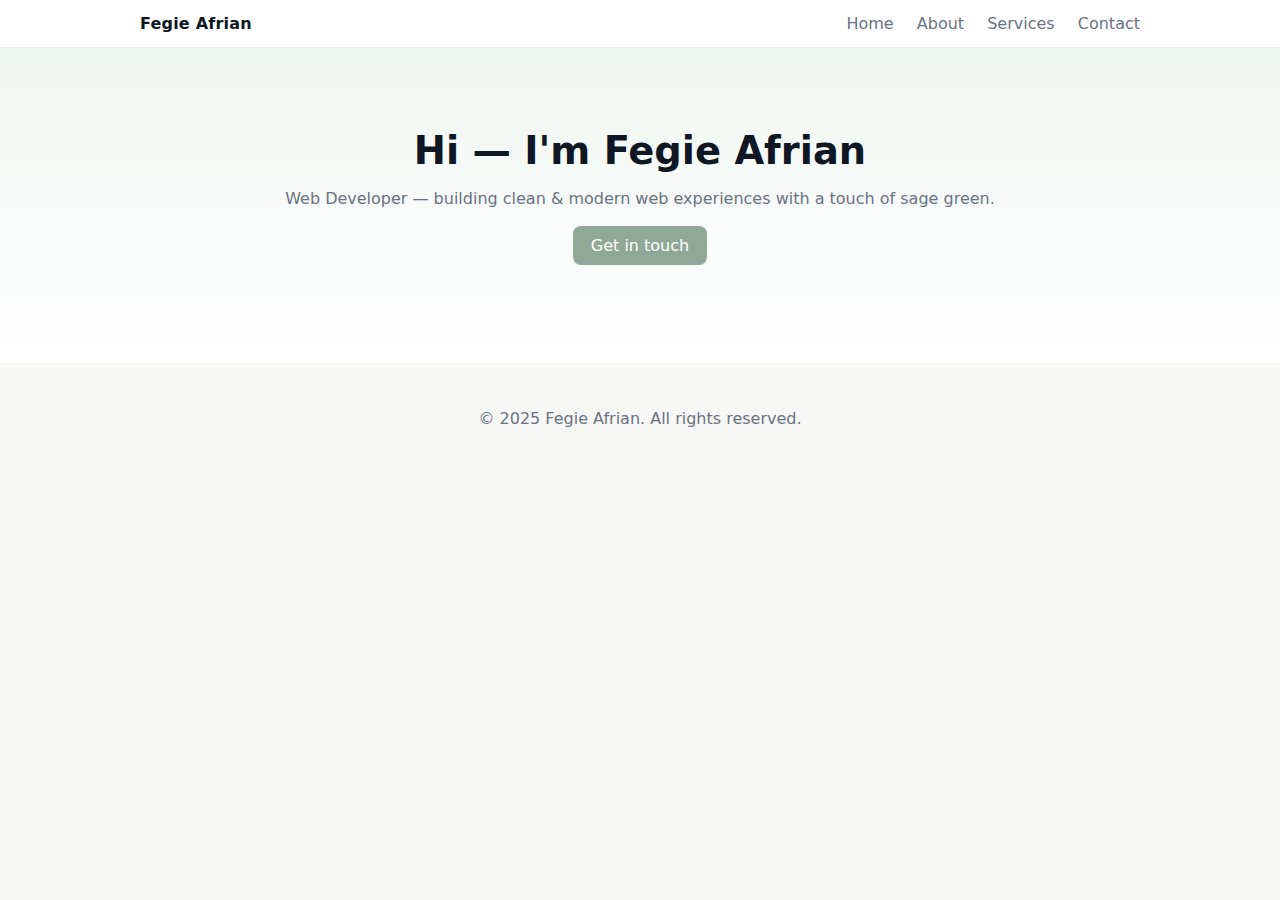
<file: CodingCamp-20Oct25-fegieafrian-latihan/index.html>
<!DOCTYPE html>
<html lang="en">
<head>
  <meta charset="UTF-8" />
  <meta name="viewport" content="width=device-width, initial-scale=1.0"/>
  <title>Fegie Afrian — Home</title>
  <link rel="stylesheet" href="style.css" />
</head>
<body>
  <header class="nav">
    <div class="container">
      <a class="brand" href="index.html">Fegie Afrian</a>
      <nav class="menu">
        <a href="index.html">Home</a>
        <a href="about.html">About</a>
        <a href="services.html">Services</a>
        <a href="contact.html">Contact</a>
      </nav>
    </div>
  </header>

  <main class="hero">
    <div class="container">
      <h1>Hi — I'm Fegie Afrian</h1>
      <p>Web Developer — building clean & modern web experiences with a touch of sage green.</p>
      <p><a class="btn" href="contact.html">Get in touch</a></p>
    </div>
  </main>

  <footer class="footer">
    <div class="container">© 2025 Fegie Afrian. All rights reserved.</div>
  </footer>

  <script src="script.js"></script>
</body>
</html>
</file>
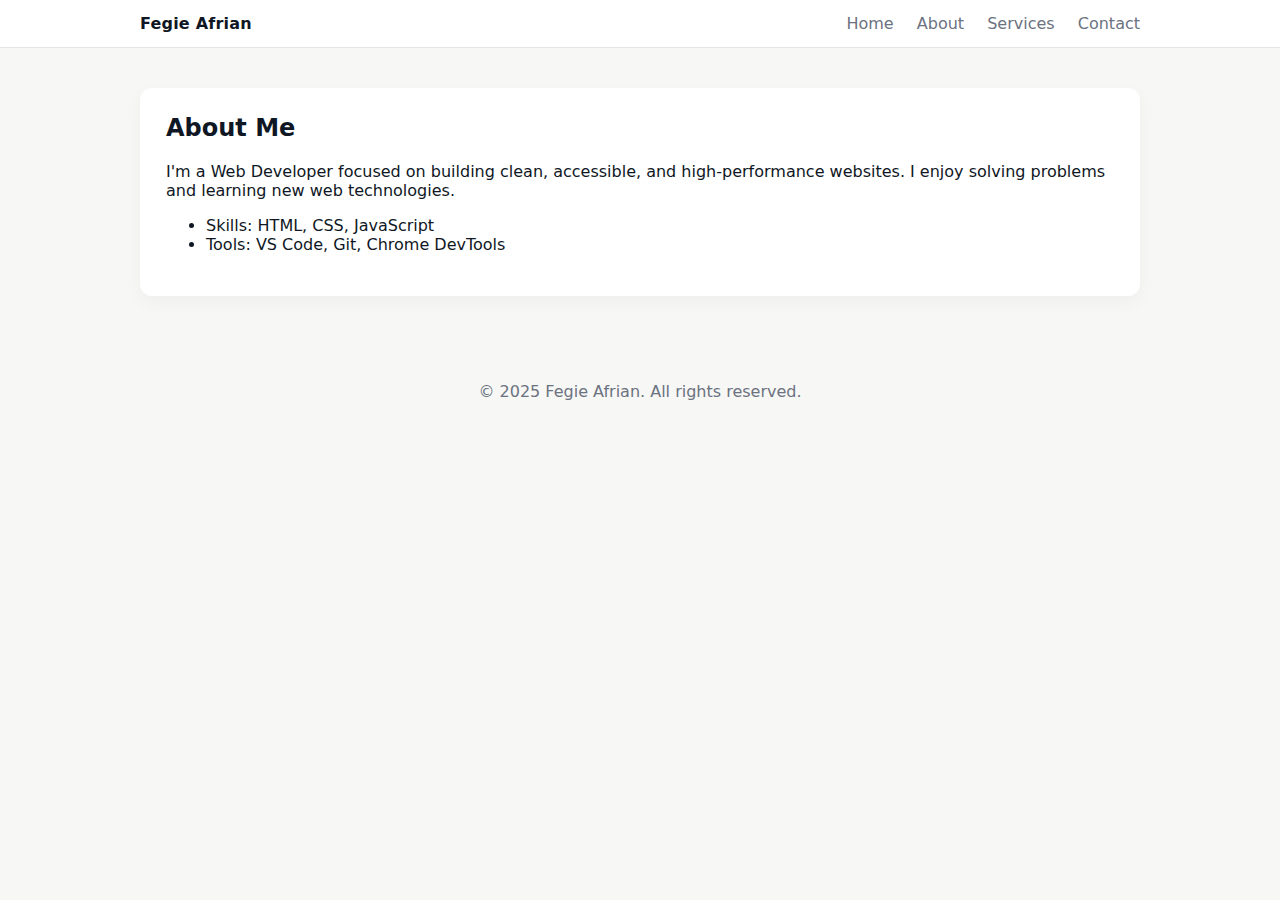
<file: CodingCamp-20Oct25-fegieafrian-latihan/about.html>
<!DOCTYPE html>
<html lang="en">
<head>
  <meta charset="UTF-8" />
  <meta name="viewport" content="width=device-width, initial-scale=1.0"/>
  <title>About — Fegie Afrian</title>
  <link rel="stylesheet" href="style.css" />
</head>
<body>
  <header class="nav">
    <div class="container">
      <a class="brand" href="index.html">Fegie Afrian</a>
      <nav class="menu">
        <a href="index.html">Home</a>
        <a href="about.html">About</a>
        <a href="services.html">Services</a>
        <a href="contact.html">Contact</a>
      </nav>
    </div>
  </header>

  <main class="content">
    <div class="container card">
      <h2>About Me</h2>
      <p>I'm a Web Developer focused on building clean, accessible, and high-performance websites. I enjoy solving problems and learning new web technologies.</p>
      <ul>
        <li>Skills: HTML, CSS, JavaScript</li>
        <li>Tools: VS Code, Git, Chrome DevTools</li>
      </ul>
    </div>
  </main>

  <footer class="footer">
    <div class="container">© 2025 Fegie Afrian. All rights reserved.</div>
  </footer>

  <script src="script.js"></script>
</body>
</html>
</file>
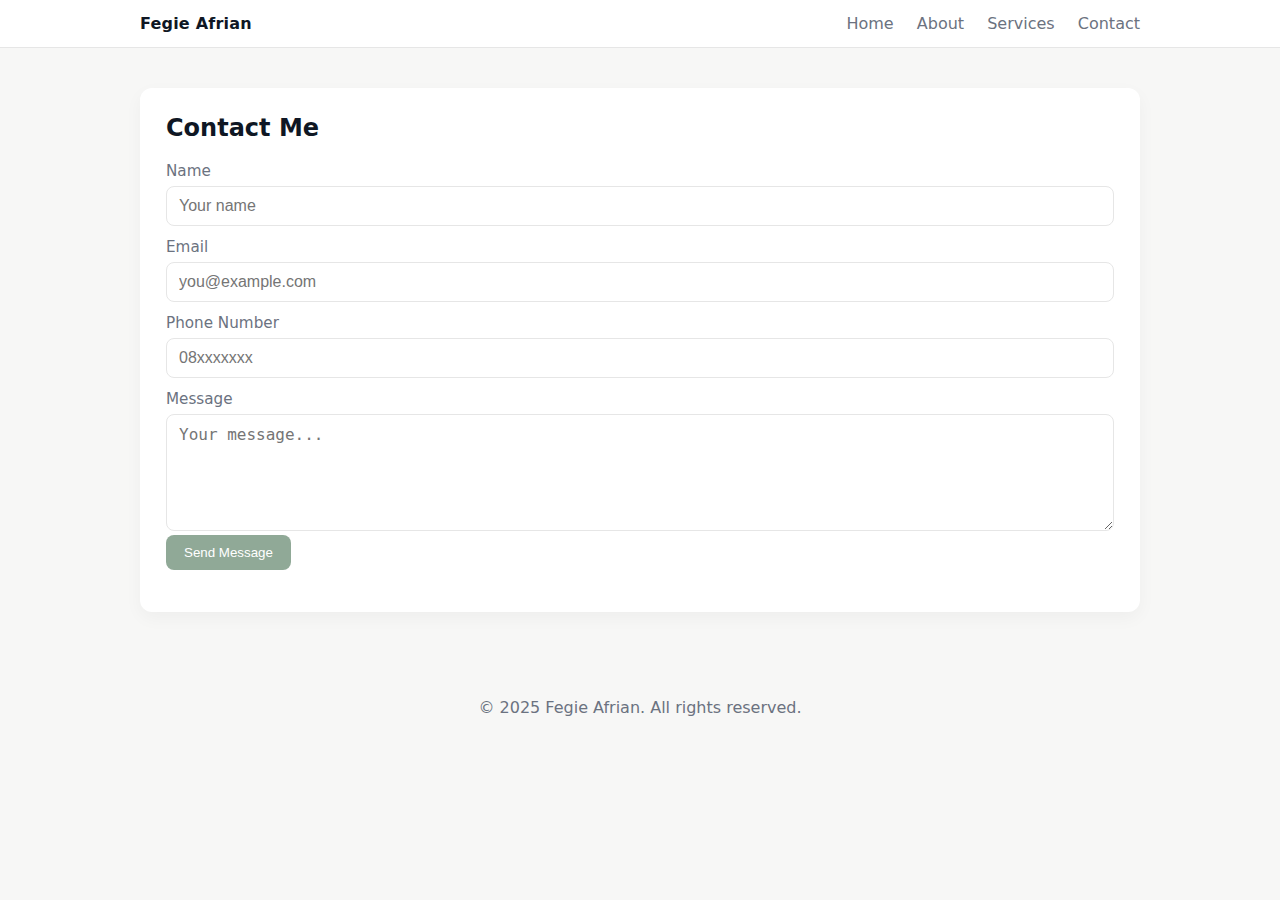
<file: CodingCamp-20Oct25-fegieafrian-latihan/contact.html>
<!DOCTYPE html>
<html lang="en">
<head>
  <meta charset="UTF-8" />
  <meta name="viewport" content="width=device-width, initial-scale=1.0"/>
  <title>Contact — Fegie Afrian</title>
  <link rel="stylesheet" href="style.css" />
</head>
<body>
  <header class="nav">
    <div class="container">
      <a class="brand" href="index.html">Fegie Afrian</a>
      <nav class="menu">
        <a href="index.html">Home</a>
        <a href="about.html">About</a>
        <a href="services.html">Services</a>
        <a href="contact.html">Contact</a>
      </nav>
    </div>
  </header>

  <main class="content">
    <div class="container card">
      <h2>Contact Me</h2>
      <form id="contactForm" novalidate>
        <label for="name">Name</label>
        <input id="name" name="name" type="text" placeholder="Your name" required />

        <label for="email">Email</label>
        <input id="email" name="email" type="email" placeholder="you@example.com" required />

        <label for="phone">Phone Number</label>
        <input id="phone" name="phone" type="tel" placeholder="08xxxxxxx" required />

        <label for="message">Message</label>
        <textarea id="message" name="message" rows="5" placeholder="Your message..." required></textarea>

        <button type="submit" class="btn">Send Message</button>
        <p id="status" class="status"></p>
      </form>
    </div>
  </main>

  <footer class="footer">
    <div class="container">© 2025 Fegie Afrian. All rights reserved.</div>
  </footer>

  <script src="script.js"></script>
</body>
</html>
</file>
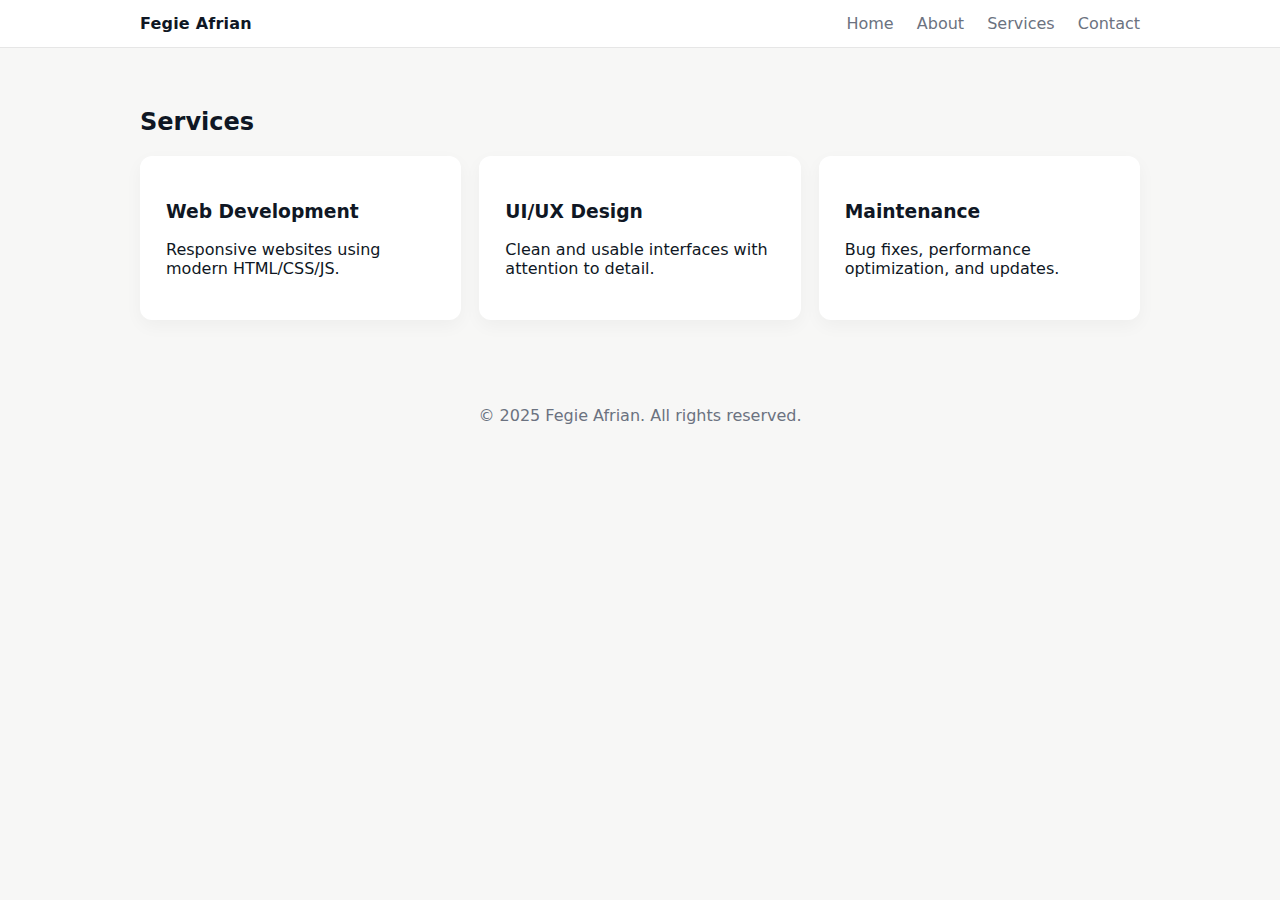
<file: CodingCamp-20Oct25-fegieafrian-latihan/services.html>
<!DOCTYPE html>
<html lang="en">
<head>
  <meta charset="UTF-8" />
  <meta name="viewport" content="width=device-width, initial-scale=1.0"/>
  <title>Services — Fegie Afrian</title>
  <link rel="stylesheet" href="style.css" />
</head>
<body>
  <header class="nav">
    <div class="container">
      <a class="brand" href="index.html">Fegie Afrian</a>
      <nav class="menu">
        <a href="index.html">Home</a>
        <a href="about.html">About</a>
        <a href="services.html">Services</a>
        <a href="contact.html">Contact</a>
      </nav>
    </div>
  </header>

  <main class="content">
    <div class="container">
      <h2>Services</h2>
      <div class="grid">
        <div class="card hover-card">
          <h3>Web Development</h3>
          <p>Responsive websites using modern HTML/CSS/JS.</p>
        </div>
        <div class="card hover-card">
          <h3>UI/UX Design</h3>
          <p>Clean and usable interfaces with attention to detail.</p>
        </div>
        <div class="card hover-card">
          <h3>Maintenance</h3>
          <p>Bug fixes, performance optimization, and updates.</p>
        </div>
      </div>
    </div>
  </main>

  <footer class="footer">
    <div class="container">© 2025 Fegie Afrian. All rights reserved.</div>
  </footer>

  <script src="script.js"></script>
</body>
</html>
</file>
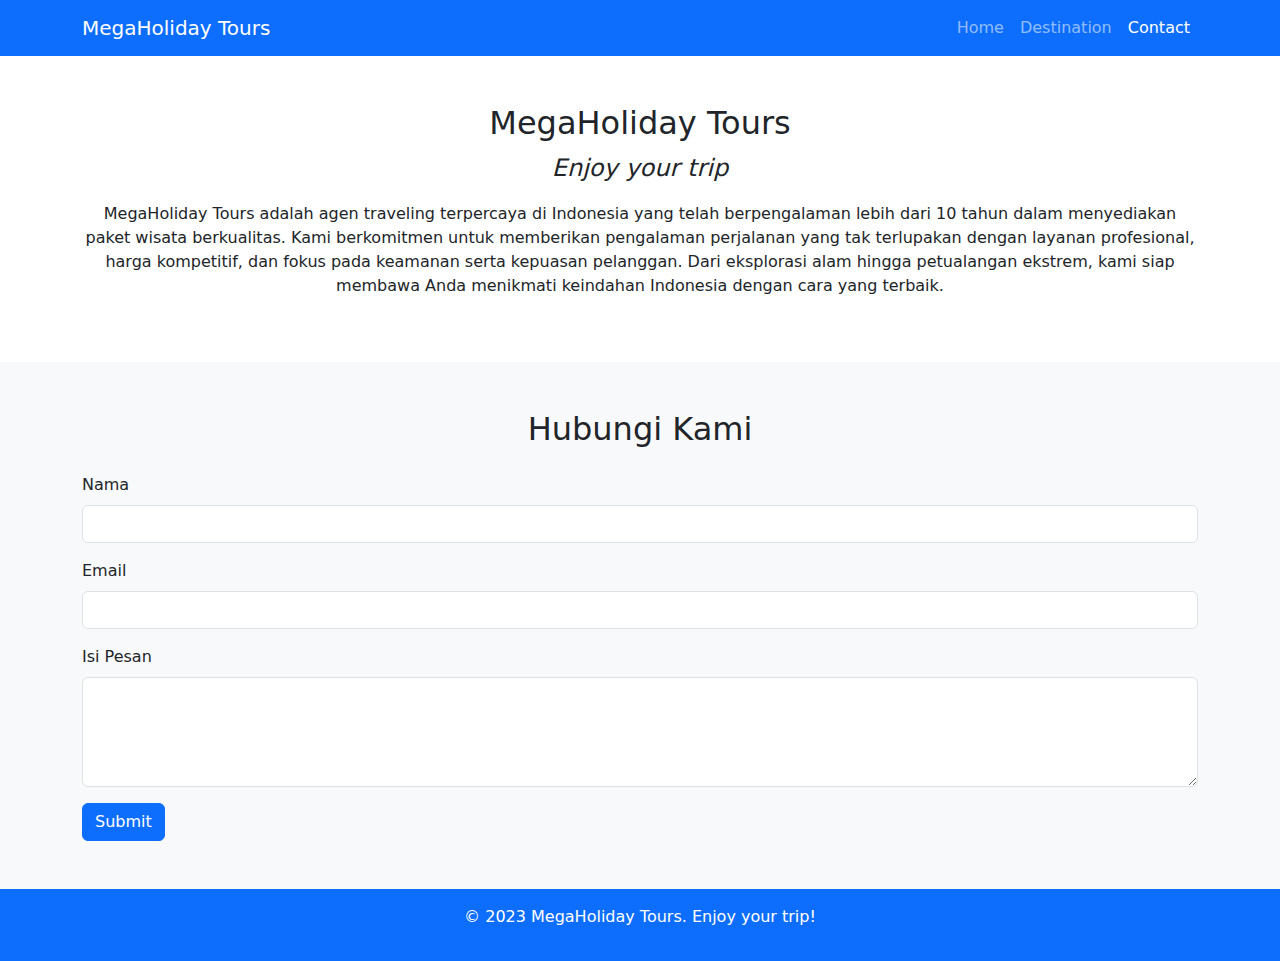
<file: eggi/contact.html>
<!DOCTYPE html>
<html lang="id">
<head>
    <meta charset="UTF-8">
    <meta name="viewport" content="width=device-width, initial-scale=1.0">
    <title>MegaHoliday Tours - Contact</title>
    <link href="https://cdn.jsdelivr.net/npm/bootstrap@5.3.0/dist/css/bootstrap.min.css" rel="stylesheet">
    <link rel="stylesheet" href="css/styles.css">
</head>
<body>
    <!-- Header (sama seperti Home) -->
    <nav class="navbar navbar-expand-lg navbar-dark bg-primary">
        <div class="container">
            <a class="navbar-brand" href="index.html">MegaHoliday Tours</a>
            <button class="navbar-toggler" type="button" data-bs-toggle="collapse" data-bs-target="#navbarNav">
                <span class="navbar-toggler-icon"></span>
            </button>
            <div class="collapse navbar-collapse" id="navbarNav">
                <ul class="navbar-nav ms-auto">
                    <li class="nav-item"><a class="nav-link" href="index.html">Home</a></li>
                    <li class="nav-item"><a class="nav-link" href="destination.html">Destination</a></li>
                    <li class="nav-item"><a class="nav-link active" href="contact.html">Contact</a></li>
                </ul>
            </div>
        </div>
    </nav>

    <!-- Profil Perusahaan -->
    <section class="py-5">
        <div class="container text-center">
            <h2>MegaHoliday Tours</h2>
            <p class="tagline">Enjoy your trip</p>
            <p>MegaHoliday Tours adalah agen traveling terpercaya di Indonesia yang telah berpengalaman lebih dari 10 tahun dalam menyediakan paket wisata berkualitas. Kami berkomitmen untuk memberikan pengalaman perjalanan yang tak terlupakan dengan layanan profesional, harga kompetitif, dan fokus pada keamanan serta kepuasan pelanggan. Dari eksplorasi alam hingga petualangan ekstrem, kami siap membawa Anda menikmati keindahan Indonesia dengan cara yang terbaik.</p>
        </div>
    </section>

    <!-- Contact Form (sama seperti Home) -->
    <section class="py-5 bg-light">
        <div class="container">
            <h2 class="text-center mb-4">Hubungi Kami</h2>
            <form id="contactForm">
                <div class="mb-3">
                    <label for="name" class="form-label">Nama</label>
                    <input type="text" class="form-control" id="name" required>
                </div>
                <div class="mb-3">
                    <label for="email" class="form-label">Email</label>
                    <input type="email" class="form-control" id="email" required>
                </div>
                <div class="mb-3">
                    <label for="message" class="form-label">Isi Pesan</label>
                    <textarea class="form-control" id="message" rows="4" required></textarea>
                </div>
                <button type="submit" class="btn btn-primary">Submit</button>
            </form>
        </div>
    </section>

    <!-- Footer (sama seperti Home) -->
    <footer class="bg-primary text-white text-center py-3">
        <p>&copy; 2023 MegaHoliday Tours. Enjoy your trip!</p>
    </footer>

    <script src="https://cdn.jsdelivr.net/npm/bootstrap@5.3.0/dist/js/bootstrap.bundle.min.js"></script>
    <script>
        document.getElementById('contactForm').addEventListener('submit', function(e) {
            e.preventDefault();
            const name = document.getElementById('name').value;
            const email = document.getElementById('email').value;
            const message = document.getElementById('message').value;
            const whatsappUrl = `https://wa.me/6281234567890?text=Halo, saya ${name} (${email}). Pesan: ${message}`;
            window.open(whatsappUrl, '_blank');
        });
    </script>
</body>
</html>
</file>
<file: CodingCamp-20Oct25-fegieafrian-latihan/style.css>
:root{
  --sage:#90a997;
  --dark:#0f1724;
  --muted:#6b7280;
  --bg:#f7f7f6;
}

*{box-sizing:border-box}
body{
  margin:0;
  font-family: Inter, system-ui, -apple-system, "Segoe UI", Roboto, "Helvetica Neue", Arial;
  background:var(--bg);
  color:var(--dark);
  -webkit-font-smoothing:antialiased;
}

.container{
  width:90%;
  max-width:1000px;
  margin:0 auto;
}

/* NAV */
.nav{
  background:white;
  border-bottom:1px solid #e6e6e6;
  position:sticky;
  top:0;
  z-index:50;
}
.nav .container{
  display:flex;
  align-items:center;
  justify-content:space-between;
  padding:14px 0;
}
.brand{
  font-weight:700;
  color:var(--dark);
  text-decoration:none;
  letter-spacing:0.2px;
}
.menu a{
  margin-left:18px;
  color:var(--muted);
  text-decoration:none;
  transition:color .2s, transform .15s;
}
.menu a:hover{ color:var(--sage); transform:translateY(-2px); }

/* Hero */
.hero{
  padding:80px 0;
  text-align:center;
  background:linear-gradient(180deg, #f0f6f2 0%, #ffffff 100%);
}
.hero h1{ font-size:2.4rem; margin:0 0 12px; color:var(--dark) }
.hero p{ color:var(--muted); margin-bottom:18px; max-width:760px; margin-left:auto; margin-right:auto; }
.btn{
  background:var(--sage);
  color:white;
  padding:10px 18px;
  text-decoration:none;
  border-radius:8px;
  display:inline-block;
  transition:transform .18s, box-shadow .18s, opacity .18s;
  border:none;
  cursor:pointer;
}
.btn:hover{ transform:translateY(-4px); box-shadow:0 8px 20px rgba(16,24,32,0.08) }

/* Content */
.content{ padding:40px 0; }
.card{ background:white; padding:26px; border-radius:12px; box-shadow:0 6px 18px rgba(15,23,36,0.04); }
.grid{ display:grid; grid-template-columns:repeat(auto-fit, minmax(220px, 1fr)); gap:18px; margin-top:18px; }
.card h2{ margin-top:0 }

/* Hover card */
.hover-card{
  transition:transform .24s, box-shadow .24s;
  border-radius:12px;
}
.hover-card:hover{ transform:translateY(-8px); box-shadow:0 20px 40px rgba(16,24,32,0.08); }

/* Form */
form label{ display:block; margin-top:12px; margin-bottom:6px; color:var(--muted); font-size:0.95rem; }
form input, form textarea{
  width:100%;
  padding:10px 12px;
  border-radius:8px;
  border:1px solid #e6e6e6;
  font-size:1rem;
  background: #fff;
}
.status{ margin-top:12px; font-weight:600; }

/* Footer */
.footer{ padding:18px 0; text-align:center; margin-top:28px; color:var(--muted); }

/* Responsive */
@media (max-width:640px){
  .menu{ display:none; }
  .hero{ padding:60px 0; }
}
</file>
<file: eggi/css/styles.css>
.hero {
    height: 400px;
    display: flex;
    align-items: center;
    justify-content: center;
    background-size: cover;
    background-position: center;
}

.tagline {
    font-size: 1.5rem;
    font-style: italic;
}

.card-img-top {
    height: 200px;
    object-fit: cover;
}
</file>
